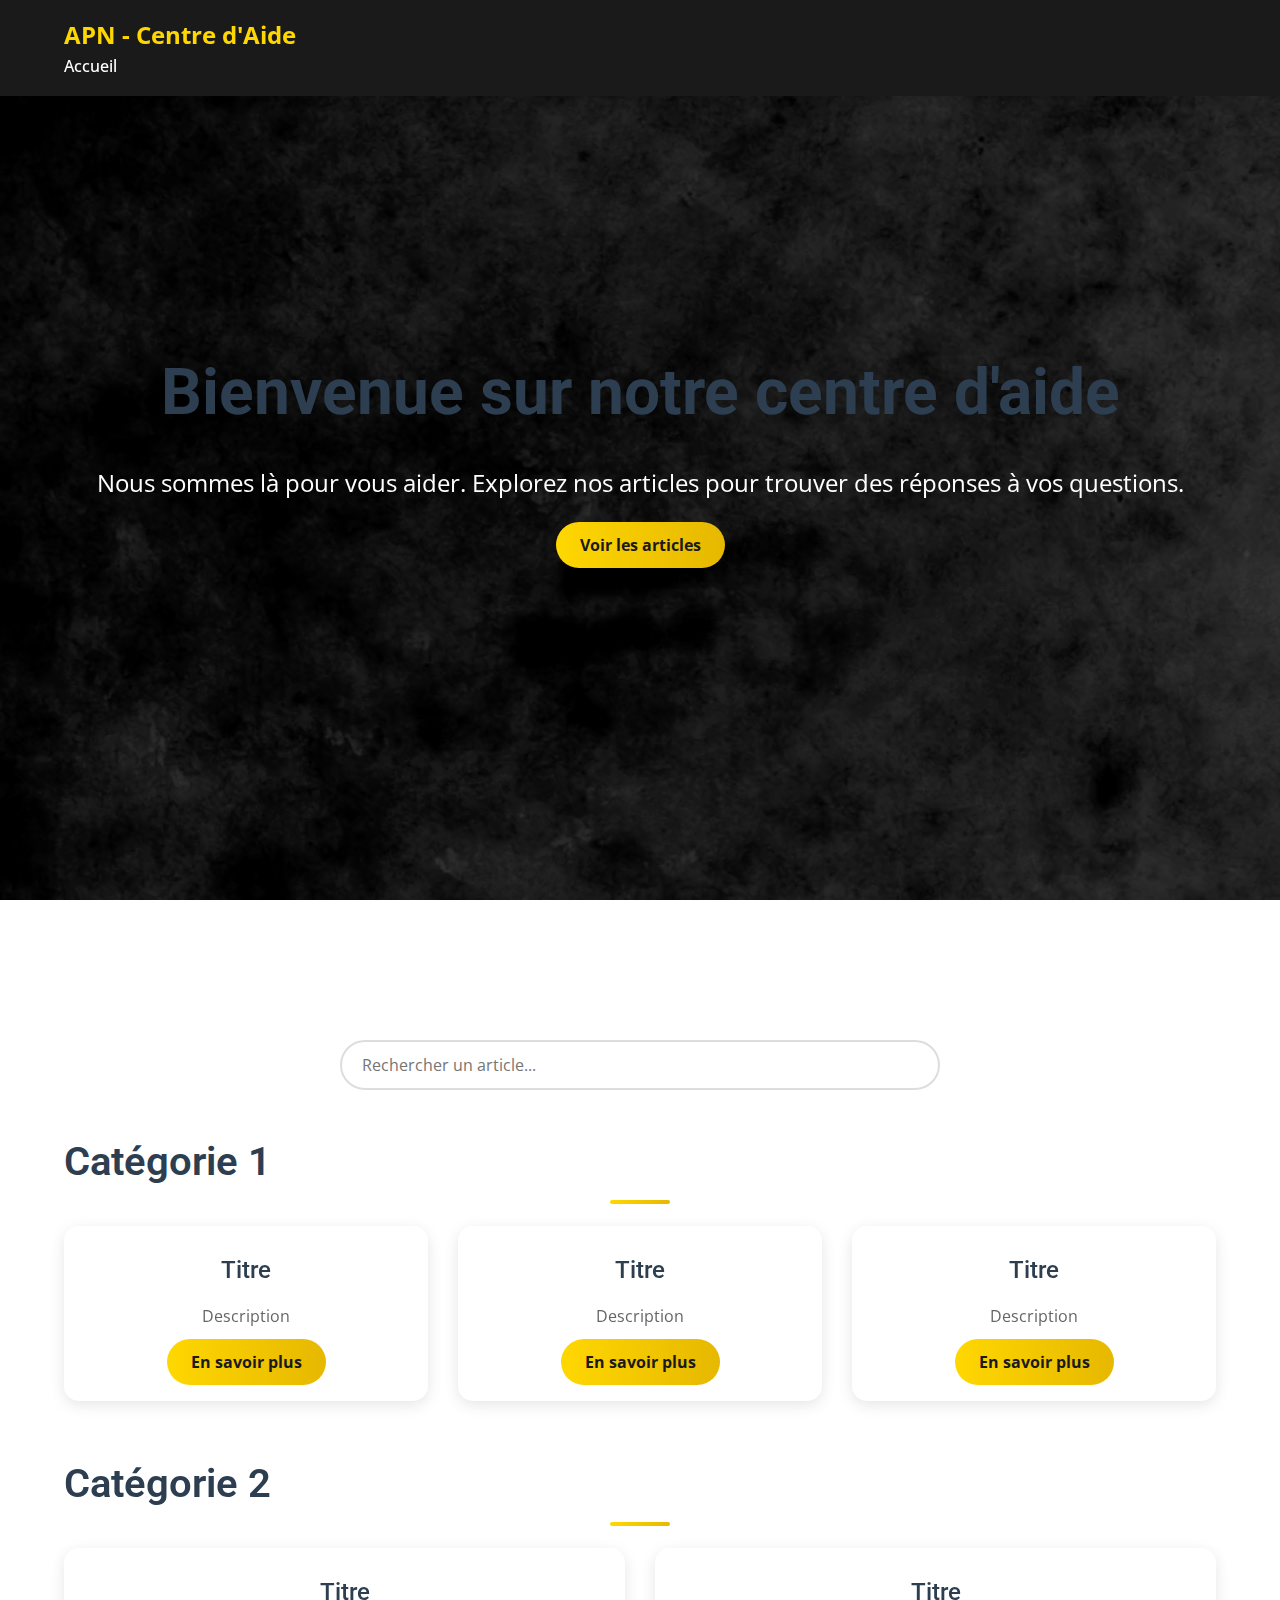
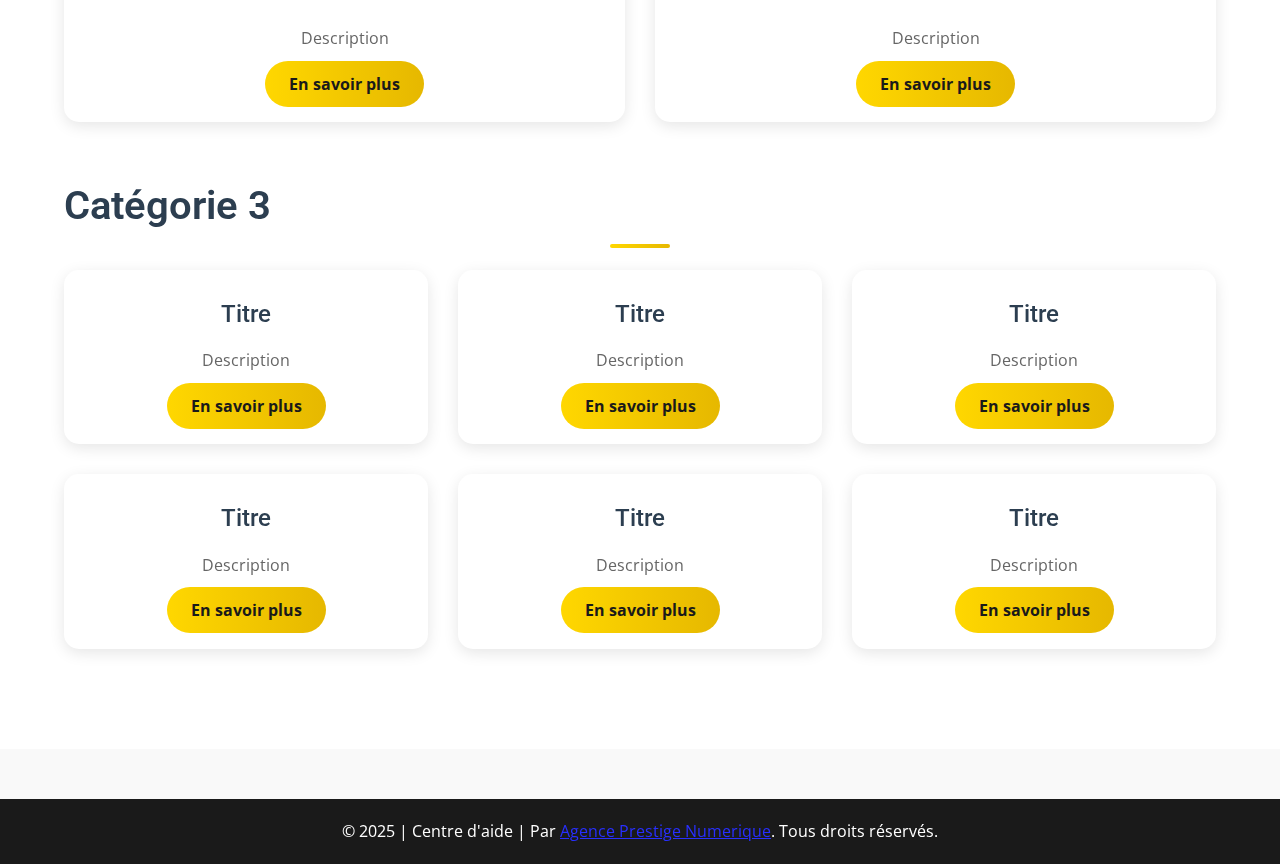
<file: index.html>
<!DOCTYPE html>
<html lang="fr">
<head>
    <meta charset="UTF-8">
    <meta name="viewport" content="width=device-width, initial-scale=1.0">
    <title>Accueil - Centre d'aide</title>
    <link rel="stylesheet" href="./css/index.css">
    <link rel="icon" type="image/png" href="./img/logo_1.png">
    <link rel="stylesheet" href="./css/search.css">
    <link rel="preload" href="./videos/hero.mp4" as="video" type="video/mp4">
    <link href="https://fonts.googleapis.com/css2?family=Playfair+Display:wght@700&family=Roboto:wght@400;500&display=swap" rel="stylesheet">
</head>
<body>
    <nav class="navbar">
        <div class="container">
            <a class="navbar-brand" href="index.html">APN - Centre d'Aide</a>
            <ul class="navbar-nav">
                <li class="nav-item"><a href="index.html" class="nav-link">Accueil</a></li>
            </ul>
        </div>
    </nav>

    <header class="hero">
        <video autoplay muted loop id="hero-video">
            <source src="./videos/hero.mp4" type="video/mp4">
            Votre navigateur ne supporte pas la vidéo.
        </video>
        <div class="container">
            <h1>Bienvenue sur notre centre d'aide</h1>
            <p>Nous sommes là pour vous aider. Explorez nos articles pour trouver des réponses à vos questions.</p>
            <a href="#articles" class="btn">Voir les articles</a>
        </div>
    </header>

    <section class="popular-articles" id="articles">
        <section class="search-section">
            <div class="container">
                <input type="text" id="search-bar" placeholder="Rechercher un article...">
                <div id="search-results" class="search-results"></div>
            </div>
        </section>
        <div class="container">
            <h2>Catégorie 1</h2>
            <div class="article-grid">
                <div class="article-card">
                    <h3>Titre</h3>
                    <p>Description</p>
                    <a href="article.html" class="btn">En savoir plus</a>
                </div>
                <div class="article-card">
                    <h3>Titre</h3>
                    <p>Description</p>
                    <a href="article.html" class="btn">En savoir plus</a>
                </div>
                <div class="article-card">
                    <h3>Titre</h3>
                    <p>Description</p>
                    <a href="article.html" class="btn">En savoir plus</a>
                </div>
            </div>
            <br>
            <br>
            <h2>Catégorie 2</h2>
            <div class="article-grid">
                <div class="article-card">
                    <h3>Titre</h3>
                    <p>Description</p>
                    <a href="article.html" class="btn">En savoir plus</a>
                </div>
                <div class="article-card">
                    <h3>Titre</h3>
                    <p>Description</p>
                    <a href="article.html" class="btn">En savoir plus</a>
                </div>
            </div>
            <br>
            <br>
            <h2>Catégorie 3</h2>
            <div class="article-grid">
                <div class="article-card">
                    <h3>Titre</h3>
                    <p>Description</p>
                    <a href="article.html" class="btn">En savoir plus</a>
                </div>
                <div class="article-card">
                    <h3>Titre</h3>
                    <p>Description</p>
                    <a href="article.html" class="btn">En savoir plus</a>
                </div>
                <div class="article-card">
                    <h3>Titre</h3>
                    <p>Description</p>
                    <a href="article.html" class="btn">En savoir plus</a>
                </div>
                <div class="article-card">
                    <h3>Titre</h3>
                    <p>Description</p>
                    <a href="article.html" class="btn">En savoir plus</a>
                </div>
                <div class="article-card">
                    <h3>Titre</h3>
                    <p>Description</p>
                    <a href="article.html" class="btn">En savoir plus</a>
                </div>
                <div class="article-card">
                    <h3>Titre</h3>
                    <p>Description</p>
                    <a href="article.html" class="btn">En savoir plus</a>
                </div>
            </div>
        </div>
    </section>

    <footer class="footer">
        <div class="container">
            <p>&copy; 2025 | Centre d'aide | Par <a href="https://agence-prestige-numerique.fr/">Agence Prestige Numerique</a>. Tous droits réservés.</p>
        </div>
    </footer>

    <script src="./js/script.js"></script>
    <script src="./js/search.js"></script>
</body>
</html>
</file>
<file: css/index.css>
@import url('https://fonts.googleapis.com/css2?family=Open+Sans:ital,wght@0,300..800;1,300..800&family=Roboto:ital,wght@0,100..900;1,100..900&display=swap');

* {
    font-family: "Open Sans", serif;
    margin: 0;
    padding: 0;
    box-sizing: border-box;
}

body {
    line-height: 1.6;
    color: #333;
    background-color: #f9f9f9;
}

html {
    scroll-behavior: smooth;
}

h1, h2, h3 {
    color: #2c3e50;
    font-family: "Roboto", sans-serif;
}

h1 {
    font-size: 3rem;
    font-weight: 700;
}

h2 {
    font-size: 2.5rem;
    font-weight: 600;
    margin-bottom: 2rem;
    position: relative;
}

h2::after {
    content: '';
    position: absolute;
    bottom: -10px;
    left: 50%;
    transform: translateX(-50%);
    width: 60px;
    height: 4px;
    background: linear-gradient(90deg, #ffd700, #e6b800);
    border-radius: 2px;
}

h3 {
    font-size: 1.5rem;
    font-weight: 500;
    margin-bottom: 1rem;
}

.navbar {
    background-color: #1a1a1a;
    color: #ffffff;
    padding: 1rem 0;
    box-shadow: 0 2px 10px rgba(0, 0, 0, 0.1);
    position: fixed;
    width: 100%;
    top: 0;
    z-index: 1000;
    transition: background-color 0.3s;
}

.navbar.scrolled {
    background-color: rgba(26, 26, 26, 0.9);
}

.navbar-brand {
    font-size: 1.5rem;
    font-weight: bold;
    color: #ffd700;
    text-decoration: none;
}

.navbar-nav {
    list-style: none;
    display: flex;
    gap: 20px;
}

.nav-link {
    color: #ffffff;
    text-decoration: none;
    font-weight: 500;
    transition: color 0.3s;
}

.nav-link:hover {
    color: #ffd700;
}

.container {
    width: 90%;
    max-width: 1200px;
    margin: 0 auto;
}

.hero {
    position: relative;
    height: 100vh;
    overflow: hidden;
    display: flex;
    align-items: center;
    justify-content: center;
    text-align: center;
    color: #ffffff;
}

#hero-video {
    position: absolute;
    top: 0;
    left: 0;
    width: 100%;
    height: 100%;
    object-fit: cover;
    z-index: -1;
}

.hero::before {
    content: '';
    position: absolute;
    top: 0;
    left: 0;
    width: 100%;
    height: 100%;
    background: rgba(0, 0, 0, 0.5);
}

.hero h1 {
    font-size: 4rem;
    margin-bottom: 20px;
    position: relative;
    z-index: 1;
    animation: fadeInDown 1s ease-in-out;
}

.hero p {
    font-size: 1.5rem;
    margin-bottom: 30px;
    position: relative;
    z-index: 1;
    animation: fadeInUp 1s ease-in-out;
}

.btn {
    background: linear-gradient(90deg, #ffd700, #e6b800);
    color: #1a1a1a;
    padding: 12px 24px;
    text-decoration: none;
    border-radius: 50px;
    font-weight: bold;
    transition: transform 0.3s, box-shadow 0.3s;
    position: relative;
    z-index: 1;
    animation: fadeIn 1.5s ease-in-out;
}

.btn:hover {
    transform: translateY(-5px);
    box-shadow: 0 8px 20px rgba(255, 215, 0, 0.3);
}

.popular-articles {
    padding: 100px 0;
    background-color: #ffffff;
}

#articles {
    scroll-margin-top: 80px;
}

.article-grid {
    display: grid;
    grid-template-columns: repeat(auto-fit, minmax(300px, 1fr));
    gap: 30px;
}

.article-card {
    background: #ffffff;
    padding: 25px;
    border-radius: 15px;
    box-shadow: 0 4px 15px rgba(0, 0, 0, 0.1);
    text-align: center;
    transition: transform 0.3s, box-shadow 0.3s;
}

.article-card:hover {
    transform: translateY(-10px);
    box-shadow: 0 8px 25px rgba(0, 0, 0, 0.2);
}

.article-card h3 {
    margin-bottom: 15px;
    font-size: 1.5rem;
}

.article-card p {
    margin-bottom: 20px;
    color: #666;
}

.footer {
    background-color: #1a1a1a;
    color: #ffffff;
    text-align: center;
    padding: 20px 0;
    margin-top: 50px;
}

.footer a {
    text-decoration: underline;
    color: #282fff;
    transition: color 0.3s;
}

.footer a:hover {
    color: #ffd700;
}

@keyframes fadeIn {
    from { opacity: 0; }
    to { opacity: 1; }
}

@keyframes fadeInDown {
    from {
        opacity: 0;
        transform: translateY(-20px);
    }
    to {
        opacity: 1;
        transform: translateY(0);
    }
}

@keyframes fadeInUp {
    from {
        opacity: 0;
        transform: translateY(20px);
    }
    to {
        opacity: 1;
        transform: translateY(0);
    }
}

@media (max-width: 768px) {
    .hero h1 {
        font-size: 2.5rem;
    }

    .hero p {
        font-size: 1.2rem;
    }

    .article-grid {
        grid-template-columns: 1fr;
    }
}
</file>
<file: css/search.css>
.search-section {
    padding: 40px 0;
}

#search-bar {
    width: 100%;
    max-width: 600px;
    padding: 12px 20px;
    border: 2px solid #ddd;
    border-radius: 50px;
    font-size: 1rem;
    outline: none;
    transition: border-color 0.3s, box-shadow 0.3s;
    display: block;
    margin: 0 auto;
}

#search-bar:focus {
    border-color: #ffd700;
    box-shadow: 0 0 10px rgba(255, 215, 0, 0.3);
}

.search-results {
    max-width: 600px;
    margin: 20px auto 0;
    background-color: #ffffff;
    border-radius: 10px;
    box-shadow: 0 4px 15px rgba(0, 0, 0, 0.1);
    padding: 20px;
    display: none;
}

.search-results.visible {
    display: block;
}

.search-results .result-item {
    padding: 10px 0;
    border-bottom: 1px solid #eee;
    color: #333;
    font-size: 0.9rem;
}

.search-results .result-item:last-child {
    border-bottom: none;
}

.search-results .result-item:hover {
    color: #ffd700;
    cursor: pointer;
}
</file>
